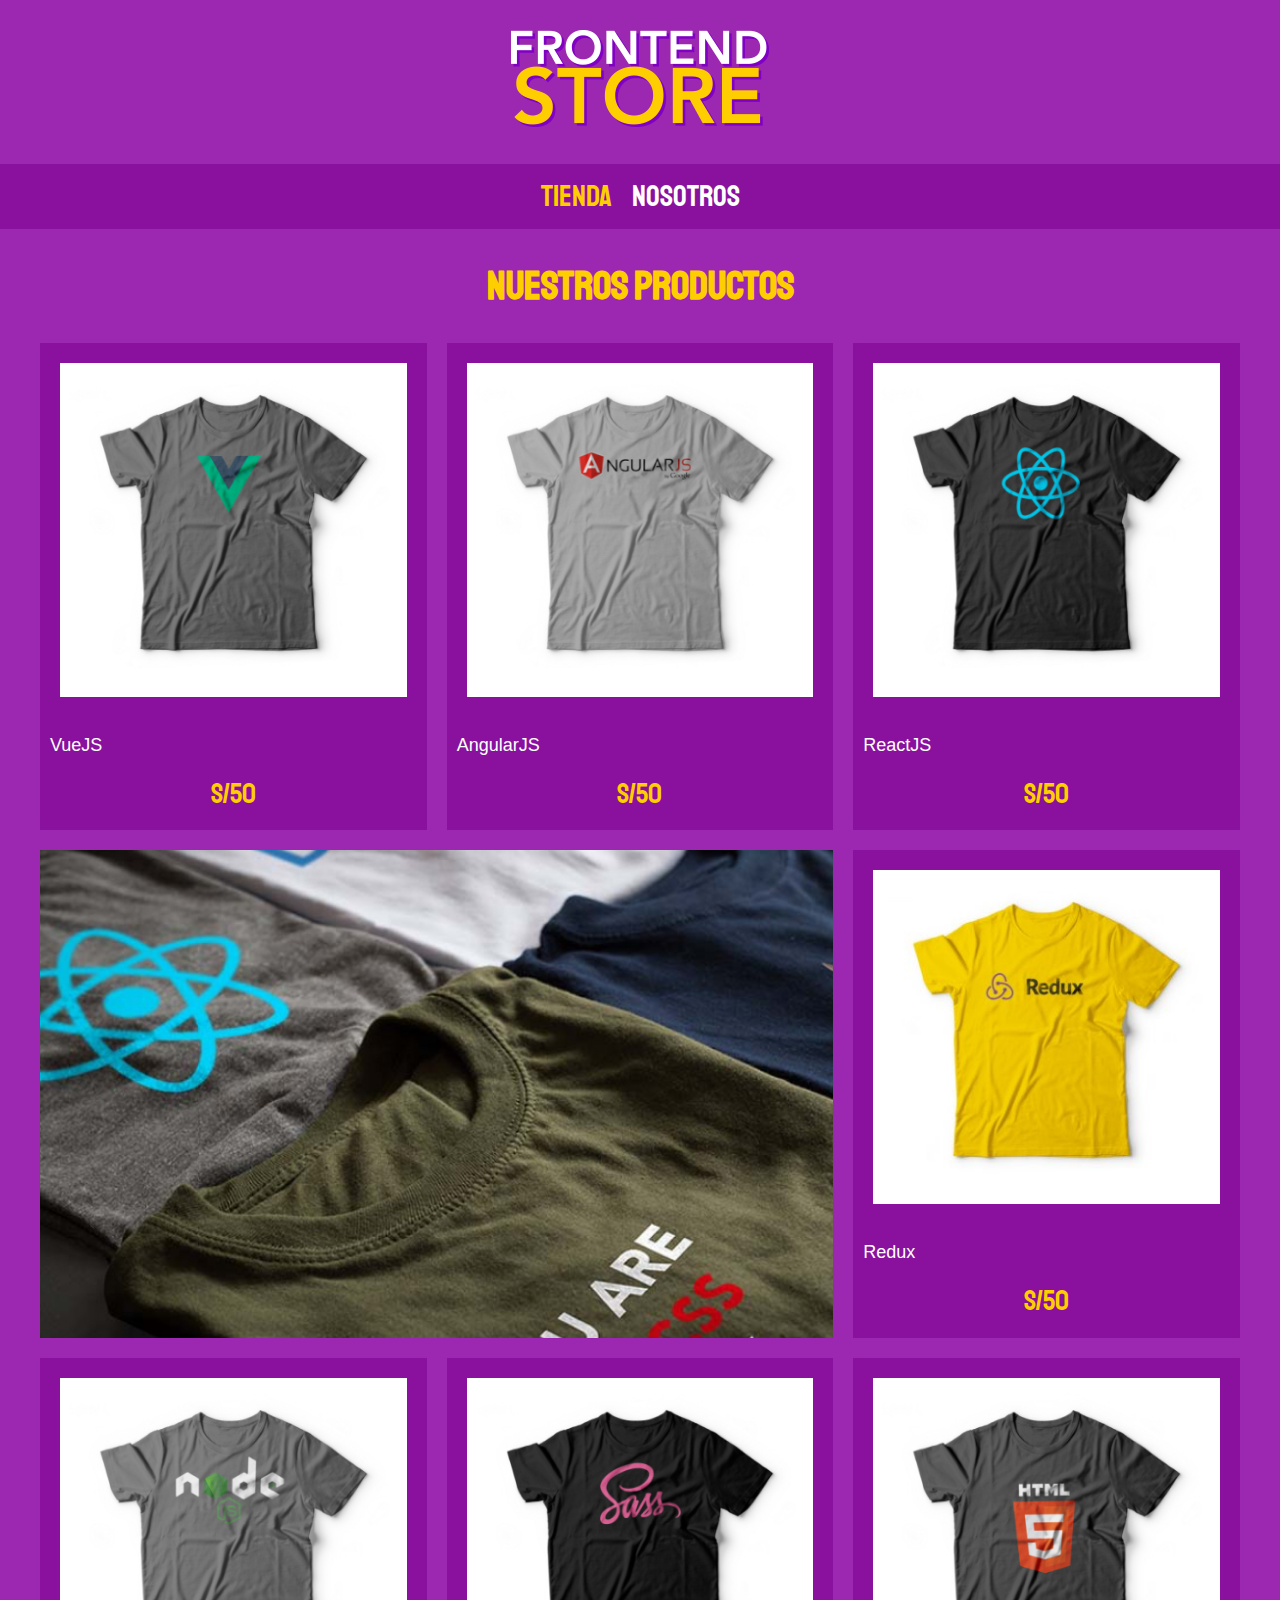
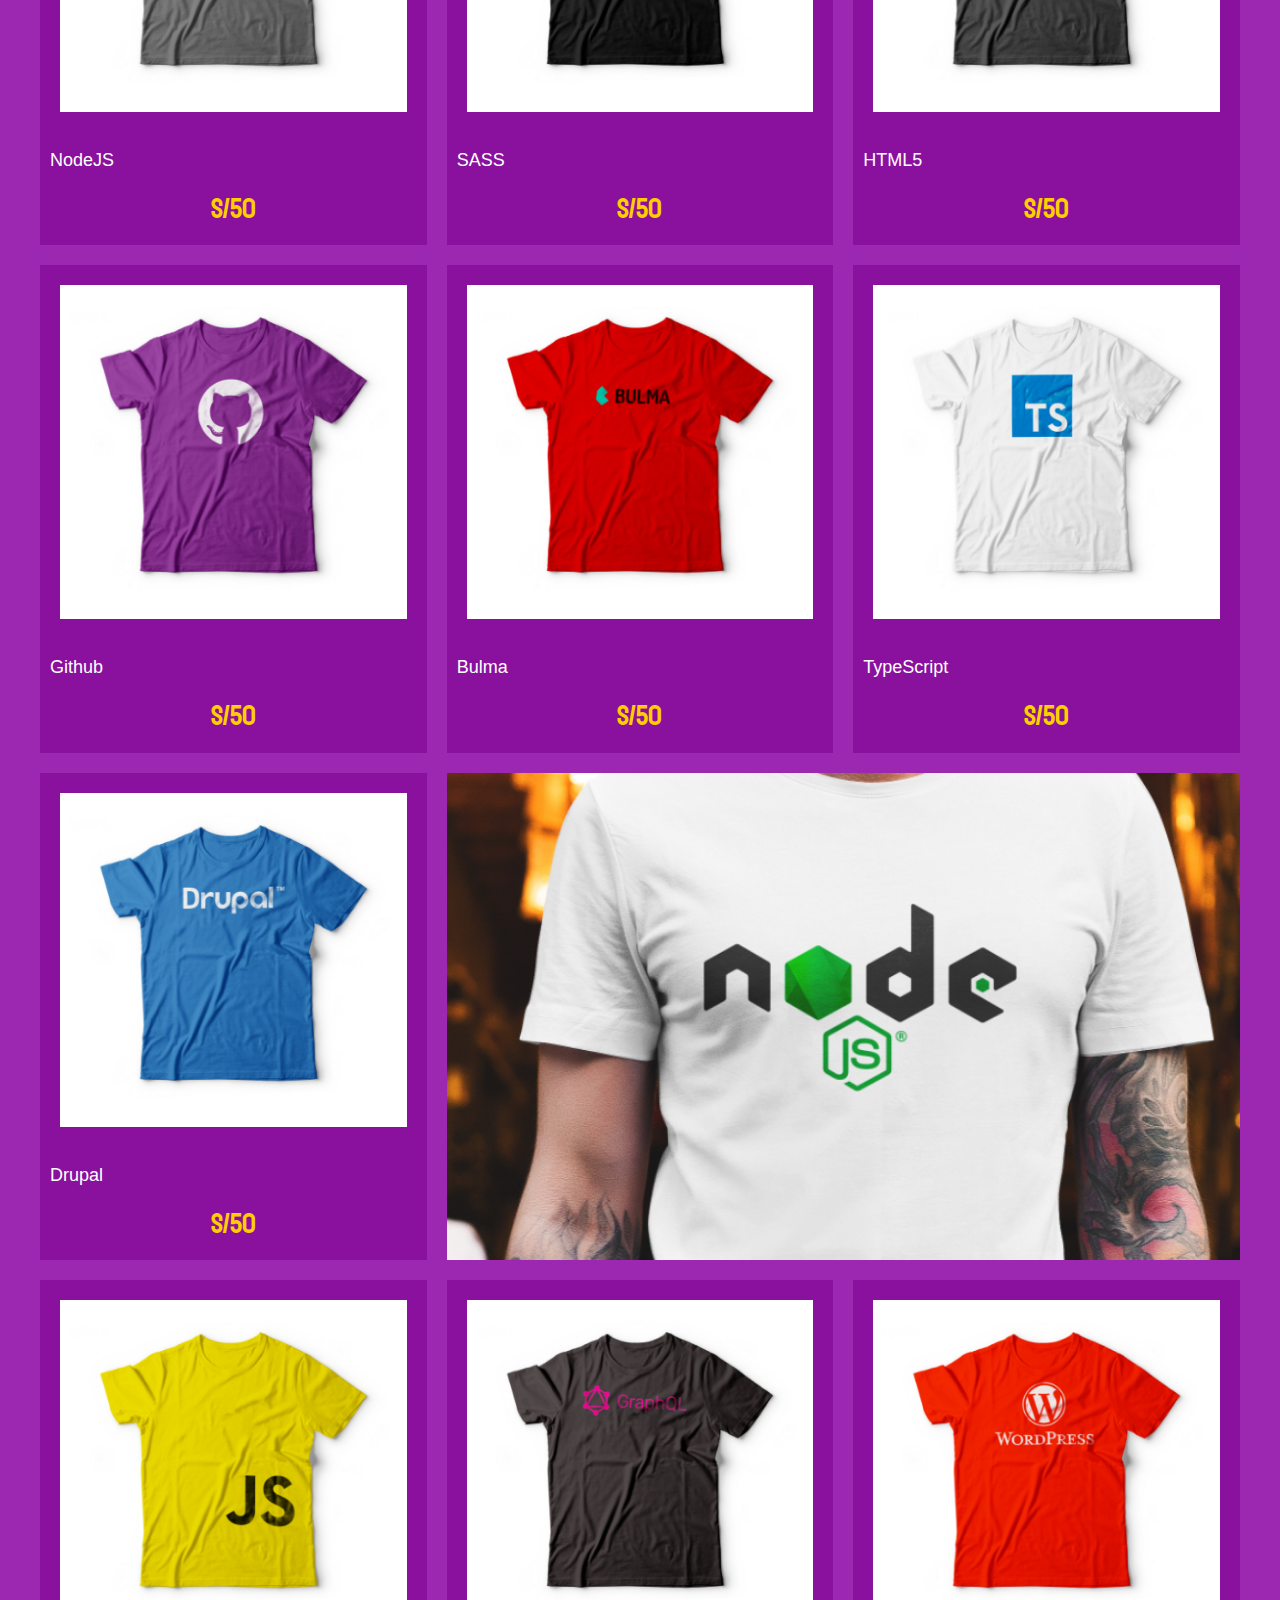
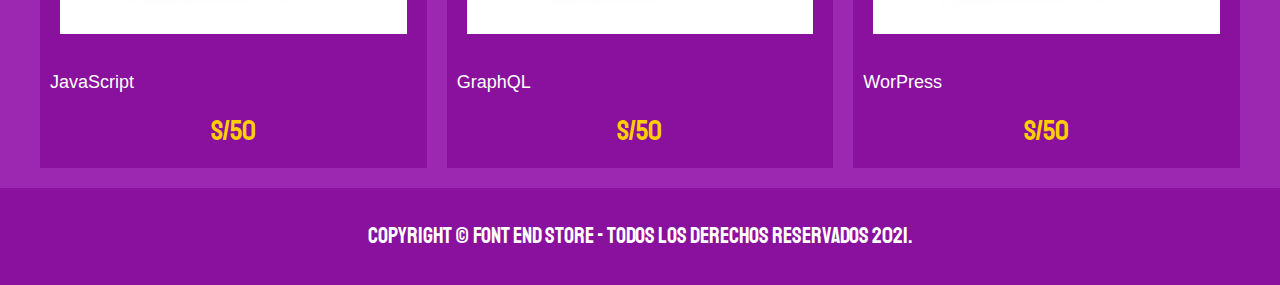
<file: index.html>
<!DOCTYPE html>
<html lang="en">
<head>
    <meta charset="UTF-8">
    <meta http-equiv="X-UA-Compatible" content="IE=edge">
    <meta name="viewport" content="width=device-width, initial-scale=1.0">
    <link rel="shortcut icon" href="img/logo.png" type="image/x-icon">
    <title>FrontEnd Store</title>
    <link rel="stylesheet" href="css/normalize.css">
    <link rel="preconnect" href="https://fonts.googleapis.com">
    <link rel="preconnect" href="https://fonts.gstatic.com" crossorigin>
    <link href="https://fonts.googleapis.com/css2?family=Staatliches&display=swap" rel="stylesheet">
    <link rel="stylesheet" href="css/style.css">
   
</head>
<body>
    <header class="header"> <!-- bloque -->
        <a href="index.html">
            <img class="header__logo" src="img/logo.png" alt="Logotipo"> <!--alt texto alternativo - elemento de este bloque "header" -->
        </a>
    </header>
   
    <nav class="navegacion"> <!-- bloque -->
        <a class="navegacion__enlace navegacion__enlace--activo" href="#">Tienda</a><!-- elemento -->
        <a class="navegacion__enlace" href="nosotros.html">Nosotros</a>
    </nav>

    <main class="contenedor">
        <h1>Nuestros Productos</h1>

        <div class="grid">
            <div class="producto">
                <a href="producto.html">
                    <img class="producto" src="img/1.jpg" alt="imagen camisa">
                    <div class="producto_informacion">
                        <p class="producto_nombre">VueJS</p>
                        <p class="producto__precio">S/50</p>
                    </div>
                </a>
            </div> <!--.producto-->

            <div class="producto">
                <a href="producto.html">
                    <img class="producto" src="img/2.jpg" alt="imagen camisa">
                    <div class="producto_informacion">
                        <p class="producto_nombre">AngularJS</p>
                        <p class="producto__precio">S/50</p>
                    </div>
                </a>
            </div> <!--.producto-->

            <div class="producto">
                <a href="producto.html">
                    <img class="producto" src="img/3.jpg" alt="imagen camisa">
                    <div class="producto_informacion">
                        <p class="producto_nombre">ReactJS</p>
                        <p class="producto__precio">S/50</p>
                    </div>
                </a>
            </div> <!--.producto-->

            <div class="producto">
                <a href="producto.html">
                    <img class="producto" src="img/4.jpg" alt="imagen camisa">
                    <div class="producto_informacion">
                        <p class="producto_nombre">Redux</p>
                        <p class="producto__precio">S/50</p>
                    </div>
                </a>
            </div> <!--.producto-->

            <div class="producto">
                <a href="producto.html">
                    <img class="producto" src="img/5.jpg" alt="imagen camisa">
                    <div class="producto_informacion">
                        <p class="producto_nombre">NodeJS</p>
                        <p class="producto__precio">S/50</p>
                    </div>
                </a>
            </div> <!--.producto-->

            <div class="producto">
                <a href="producto.html">
                    <img class="producto" src="img/6.jpg" alt="imagen camisa">
                    <div class="producto_informacion">
                        <p class="producto_nombre">SASS</p>
                        <p class="producto__precio">S/50</p>
                    </div>
                </a>
            </div> <!--.producto-->

            <div class="producto">
                <a href="producto.html">
                    <img class="producto" src="img/7.jpg" alt="imagen camisa">
                    <div class="producto_informacion">
                        <p class="producto_nombre">HTML5</p>
                        <p class="producto__precio">S/50</p>
                    </div>
                </a>
            </div> <!--.producto-->

            <div class="producto">
                <a href="producto.html">
                    <img class="producto" src="img/8.jpg" alt="imagen camisa">
                    <div class="producto_informacion">
                        <p class="producto_nombre">Github</p>
                        <p class="producto__precio">S/50</p>
                    </div>
                </a>
            </div> <!--.producto-->

            <div class="producto">
                <a href="producto.html">
                    <img class="producto" src="img/9.jpg" alt="imagen camisa">
                    <div class="producto_informacion">
                        <p class="producto_nombre">Bulma</p>
                        <p class="producto__precio">S/50</p>
                    </div>
                </a>
            </div> <!--.producto-->

            <div class="producto">
                <a href="producto.html">
                    <img class="producto" src="img/10.jpg" alt="imagen camisa">
                    <div class="producto_informacion">
                        <p class="producto_nombre">TypeScript</p>
                        <p class="producto__precio">S/50</p>
                    </div>
                </a>
            </div> <!--.producto-->

            <div class="producto">
                <a href="producto.html">
                    <img class="producto" src="img/11.jpg" alt="imagen camisa">
                    <div class="producto_informacion">
                        <p class="producto_nombre">Drupal</p>
                        <p class="producto__precio">S/50</p>
                    </div>
                </a>
            </div> <!--.producto-->

            <div class="producto">
                <a href="producto.html">
                    <img class="producto" src="img/12.jpg" alt="imagen camisa">
                    <div class="producto_informacion">
                        <p class="producto_nombre">JavaScript</p>
                        <p class="producto__precio">S/50</p>
                    </div>
                </a>
            </div> <!--.producto-->

            <div class="producto">
                <a href="producto.html">
                    <img class="producto" src="img/13.jpg" alt="imagen camisa">
                    <div class="producto_informacion">
                        <p class="producto_nombre">GraphQL</p>
                        <p class="producto__precio">S/50</p>
                    </div>
                </a>
            </div> <!--.producto-->

            <div class="producto">
                <a href="producto.html">
                    <img class="producto" src="img/14.jpg" alt="imagen camisa">
                    <div class="producto_informacion">
                        <p class="producto_nombre">WorPress</p>
                        <p class="producto__precio">S/50</p>
                    </div>
                </a>
            </div> <!--.producto-->

            <div class="grafico grafico--camisas"></div>
            <div class="grafico grafico--node"></div>

        </div>

        
    </main>

    <footer class="footer"> <!-- bloque -->
        <p class="footer__texto">Copyright © Font End Store - Todos los derechos Reservados 2021.</p> <!-- elemento -->
    </footer>
</body>
</html>
</file>
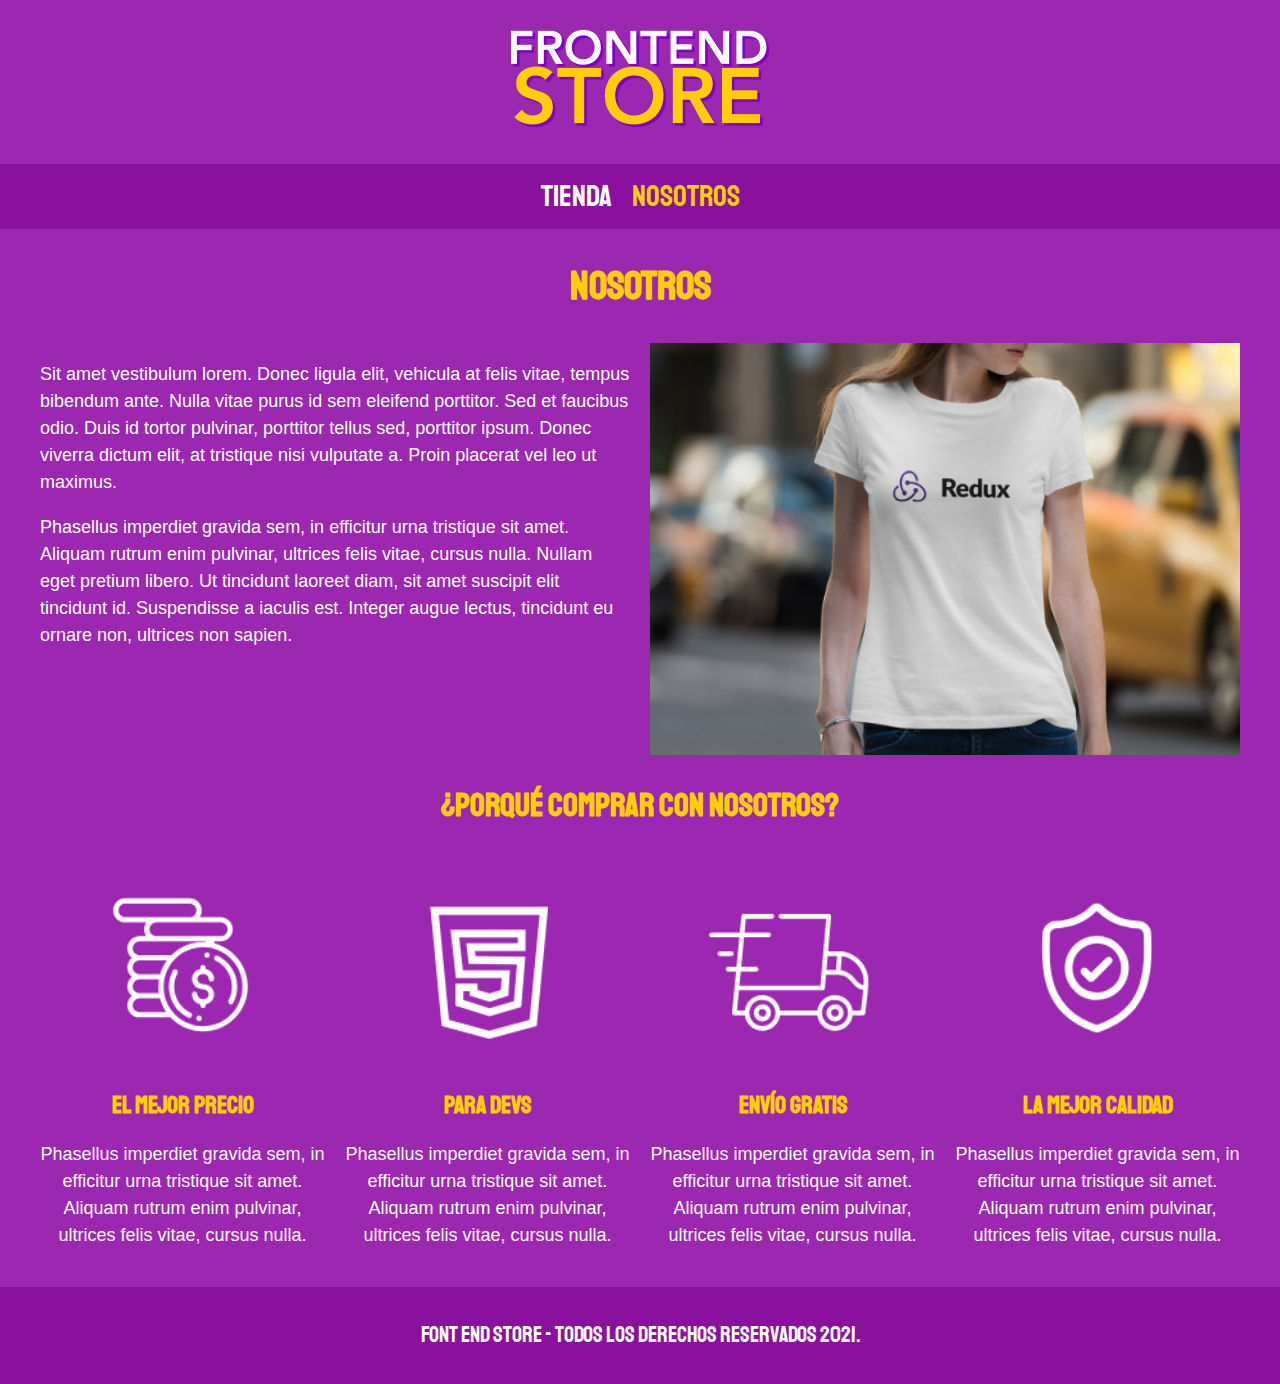
<file: nosotros.html>
<!DOCTYPE html>
<html lang="en">
<head>
    <meta charset="UTF-8">
    <meta http-equiv="X-UA-Compatible" content="IE=edge">
    <meta name="viewport" content="width=device-width, initial-scale=1.0">
    <link rel="shortcut icon" href="img/logo.png" type="image/x-icon">
    <title>FrontEnd Store</title>
    <link rel="stylesheet" href="css/normalize.css">
    <link rel="preconnect" href="https://fonts.googleapis.com">
    <link rel="preconnect" href="https://fonts.gstatic.com" crossorigin>
    <link href="https://fonts.googleapis.com/css2?family=Staatliches&display=swap" rel="stylesheet">
    <link rel="stylesheet" href="css/style.css">
   
</head>
<body>
    <header class="header">
        <a href="index.html">
            <img class="header__logo" src="img/logo.png" alt="Logotipo"> <!--alt texto alternativo -->
        </a>
    </header>
   
    <nav class="navegacion">
        <a class="navegacion__enlace" href="index.html">Tienda</a>
        <a class="navegacion__enlace navegacion__enlace--activo" href="nosotros.html">Nosotros</a>
    </nav>

    <main class="contenedor">
        <h1>Nosotros</h1>

        <div class="nosotros">
            <div class="nostros__contenido">
                <p>Sit amet vestibulum lorem. Donec ligula elit, vehicula at felis vitae, tempus bibendum ante. Nulla vitae purus id sem eleifend porttitor. 
                Sed et faucibus odio. Duis id tortor pulvinar, porttitor tellus sed, porttitor ipsum. Donec viverra dictum elit, at tristique nisi vulputate a. 
                Proin placerat vel leo ut maximus.</p>

                <p>Phasellus imperdiet gravida sem, in efficitur urna tristique sit amet. Aliquam rutrum enim pulvinar, ultrices felis vitae, cursus nulla. 
                Nullam eget pretium libero. Ut tincidunt laoreet diam, sit amet suscipit elit tincidunt id. Suspendisse a iaculis est. 
                Integer augue lectus, tincidunt eu ornare non, ultrices non sapien.</p>
                
            </div>
            <img class="nosotros__imagen" src="img/nosotros.jpg" alt="imagen nosotros">
        </div>

    </main>
    
    <section class="contenedor comprar">
        <h2 class="comprar__titulo">¿Porqué comprar con nosotros?</h2>

        <div class="bloques">
            <div class="bloque">
                <img class="bloque__imagen" src="img/icono_1.png" alt="porque comprar">
                <h3 class="bloque__titulo">El Mejor Precio</h3>
                <p>Phasellus imperdiet gravida sem, in efficitur urna tristique sit amet. Aliquam rutrum enim pulvinar, ultrices felis vitae, cursus nulla.
               </p>
            </div> <!--.bloque-->

            <div class="bloque">
                <img class="bloque__imagen" src="img/icono_2.png" alt="porque comprar">
                <h3 class="bloque__titulo">Para Devs</h3>
                <p>Phasellus imperdiet gravida sem, in efficitur urna tristique sit amet. Aliquam rutrum enim pulvinar, ultrices felis vitae, cursus nulla. 
                    </p>
            </div> <!--.bloque-->

            <div class="bloque">
                <img class="bloque__imagen" src="img/icono_3.png" alt="porque comprar">
                <h3 class="bloque__titulo">Envío Gratis</h3>
                <p>Phasellus imperdiet gravida sem, in efficitur urna tristique sit amet. Aliquam rutrum enim pulvinar, ultrices felis vitae, cursus nulla. 
                    </p>
            </div> <!--.bloque-->

            <div class="bloque">
                <img class="bloque__imagen" src="img/icono_4.png" alt="porque comprar">
                <h3 class="bloque__titulo">La Mejor Calidad</h3>
                <p>Phasellus imperdiet gravida sem, in efficitur urna tristique sit amet. Aliquam rutrum enim pulvinar, ultrices felis vitae, cursus nulla. 
                    </p>
            </div> <!--.bloque-->

        </div> <!--.bloques-->
    </section>

    <footer class="footer">
        <p class="footer__texto">Font End Store - Todos los derechos Reservados 2021.</p>
    </footer>
</body>
</html>
</file>
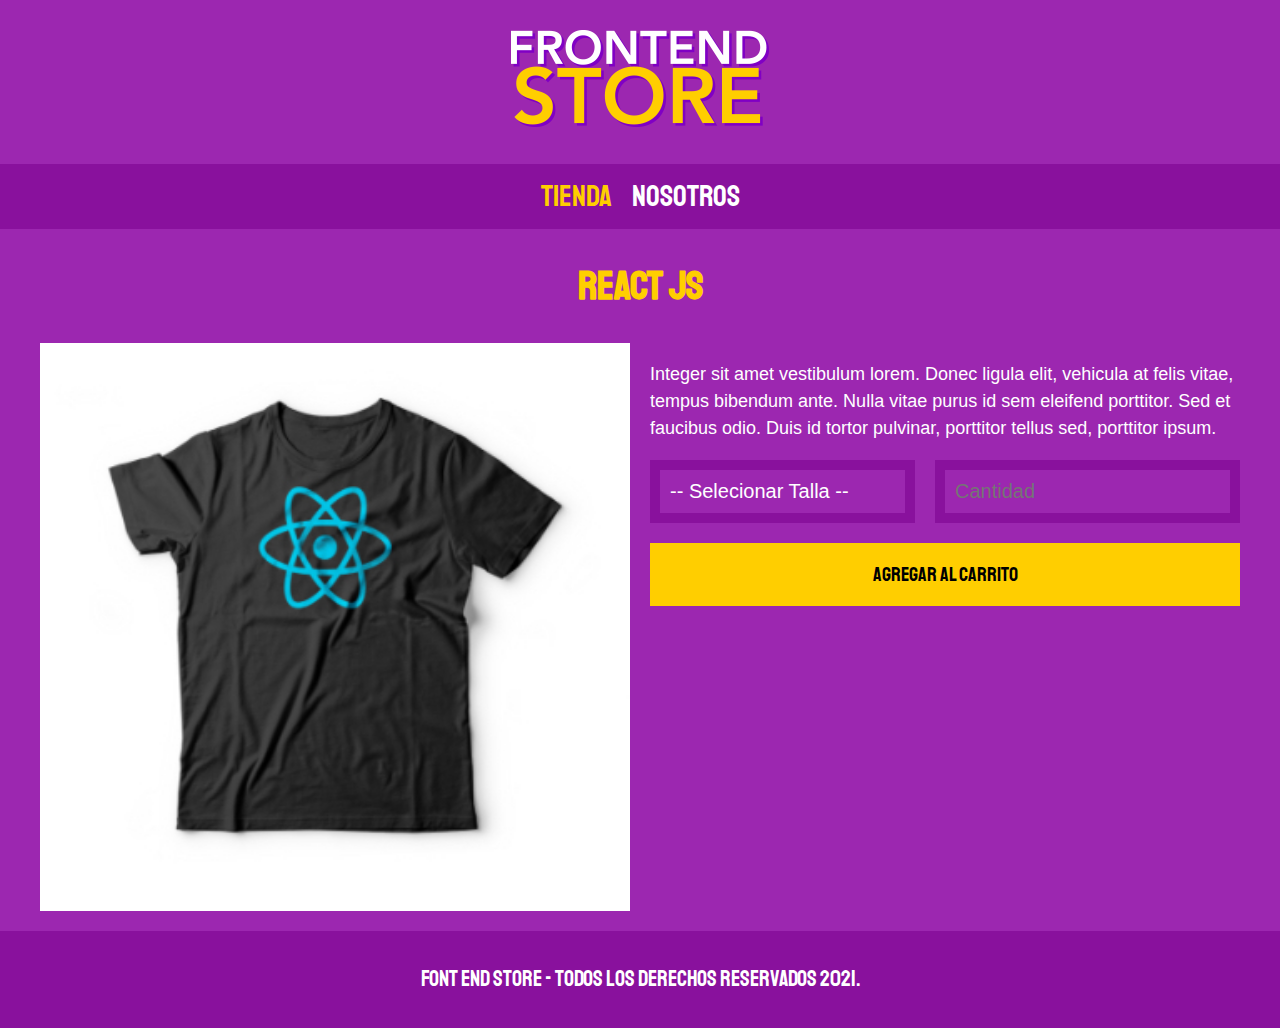
<file: producto.html>
<!DOCTYPE html>
<html lang="en">
<head>
    <meta charset="UTF-8">
    <meta http-equiv="X-UA-Compatible" content="IE=edge">
    <meta name="viewport" content="width=device-width, initial-scale=1.0">
    <link rel="shortcut icon" href="img/logo.png" type="image/x-icon">
    <title>FrontEnd Store</title>
    <link rel="stylesheet" href="css/normalize.css">
    <link rel="preconnect" href="https://fonts.googleapis.com">
    <link rel="preconnect" href="https://fonts.gstatic.com" crossorigin>
    <link href="https://fonts.googleapis.com/css2?family=Staatliches&display=swap" rel="stylesheet">
    <link rel="stylesheet" href="css/style.css">
   
</head>
<body>
    <header class="header">
        <a href="index.html">
            <img class="header__logo" src="img/logo.png" alt="Logotipo"> <!--alt texto alternativo -->
        </a>
    </header>
   
    <nav class="navegacion">
        <a class="navegacion__enlace navegacion__enlace--activo" href="index.html">Tienda</a>
        <a class="navegacion__enlace" href="nosotros.html">Nosotros</a>
    </nav>

    <main class="contenedor">
        <h1>React JS</h1>

        <div class="camisa">
            <img src="img/3.jpg" alt="Imagen del Producto" class="camisa__imagen">

            <div class="camisa__contenido">
                <p>Integer sit amet vestibulum lorem. Donec ligula elit, vehicula at felis vitae, tempus bibendum ante. 
                    Nulla vitae purus id sem eleifend porttitor. 
                    Sed et faucibus odio. Duis id tortor pulvinar, porttitor tellus sed, porttitor ipsum.</p>
                    
                    <form class="formulario">
                        <select class="formulario__campo">
                            <option disabled selected>-- Selecionar Talla --</option>
                            <option>Chica</option>
                            <option>Mediana</option>
                            <option>Grande</option>
                        </select>
                        <input class="formulario__campo" type="number" placeholder="Cantidad" min="1"> <!-- step="10" saltos de 10 en 10 -->
                        <input class="formulario__submit" type="submit" value="Agregar al Carrito">
                    </form>
            </div>
        </div>

    </main>

    <footer class="footer">
        <p class="footer__texto">Font End Store - Todos los derechos Reservados 2021.</p>
    </footer>
</body>
</html>
</file>
<file: css/style.css>
/* Custom Properties */
:root{
    --primario: #9C27B0;
    /* --primarioblack: #72727D; */
    --primarioOscuro: #89119D;
    --secundario: #FFCE00;
    --secundarioOscuro: rgb(233, 187,2);
    --blanco: #FFF;
    --negro: #000;

    --fuentePrincipal: 'Staatliches', cursive;

}

html {
    box-sizing: border-box;
    font-size: 62.5%;
}
*, *:before, *:after {
    box-sizing: inherit;
}

/** Globales **/
body{
    background-color: var(--primario);
    font-size: 1.6rem;
    line-height: 1.5;
}

p{
    font-size: 1.8rem;
    font-family: Arial, Helvetica, sans-serif;
    color: var(--blanco);
}

a{
    text-decoration: none;
}

img{
    /* max-width: 100%; */
    width: 100%;
}

.contenedor{
    max-width: 120rem;
    margin: 0 auto;
}

h1, h2, h3{
    text-align: center;
    color: var(--secundario);
    font-family: var(--fuentePrincipal);
}

h1{
    font-size: 4rem;
}

h2{
    font-size: 3.2rem;
}

h3{
    font-size: 2.4rem;
}

/** Header **/
.header{
    display: flex;
    justify-content: center;
}
.header__logo{
    margin: 3rem 0;
}

/** Footer **/
.footer{
    background-color: var(--primarioOscuro);
    padding: 1rem 0;
    margin-top: 2rem;
}

.footer__texto{
    font-family: var(--fuentePrincipal);
    text-align: center;
    font-size: 2.2rem;
}
/** Navegacion **/
.navegacion{
    background-color: var(--primarioOscuro);
    padding: 1rem 0;
    display: flex;
    justify-content: center;
    gap: 2rem; /** Separación forma nueva **/
}

.navegacion__enlace{
    font-family: var(--fuentePrincipal);
    color: var(--blanco);
    font-size: 3rem;
    /* margin-right: 2rem; */
}

/* last-of-type seleciona el ultimo elemento  */
/* .navegacion__enlace:last-of-type{ 
    margin-right: 0;
} */

.navegacion__enlace--activo,
.navegacion__enlace:hover{
    color:var(--secundario)
}

/** Grid **/ 
/* Si vas a centrar contenido haslo con flexbox, pero si vas a posicionar elementos con grid es mas sencillo */ 
.grid{
    display: grid;
    grid-template-columns: repeat(2, 1fr);
    /* column-gap: 2rem;  Separación entre columnas 
    row-gap: 2rem; */
    gap: 2rem; /* agregar separación entre elementos */
}

@media (min-width: 768px) {
    .grid{
        grid-template-columns: repeat(3, 1fr);
    }
}


/** Productos **/
.producto{
    background-color: var(--primarioOscuro);
    padding: 1rem;
}

/* .producto__imagen{
    width: 100%;
} */

.producto__nombre{
    font-size: 4rem;
}

.producto__precio{
    font-size: 2.8rem;
    color: var(--secundario);
}

.producto__nombre,
.producto__precio{
    font-family: var(--fuentePrincipal);
    margin: 1rem 0;
    text-align: center;
    line-height: 1.2; /* interlineado */
}

/** Graficos **/
.grafico{
    min-height: 30rem;
    background-repeat: no-repeat; /* para no repetir la imagen */
    background-size: cover; /* Para tomar todo el espacio disponible */
    grid-column: 1 / 3;
}

.grafico--camisas{
    grid-row: 2 / 3; /* numeros de arriba hacia abajo */
    /* grid-column: 1 / 3;  numeros de arriba de izquierda a derecha */
    background-image: url(../img/grafico1.jpg);
}

.grafico--node{
    background-image: url(../img/grafico2.jpg);
    /* grid-column: 1 / 3; */
    grid-row: 8 / 9;
}

@media (min-width: 768px) {
    .grafico--node{
        grid-row: 5 / 6;
        grid-column: 2 /4;
    }
}


/* 005 Introducción a BEM */

/** Nosotros **/
.nosotros{
    display: grid;
    grid-template-rows: repeat(2, auto);
}

@media (min-width: 768px) {
    .nosotros{
        grid-template-columns: repeat(2, 1fr);
        column-gap: 2rem;
    }
       
}

.nosotros__imagen{
    grid-row: 1 / 2;
    /* width: 100%; */
}

@media (min-width: 768px) {
    .nosotros__imagen{
        grid-column: 2 / 3;
    }
    
}

/** Bloques **/
.bloques{
    display: grid;
    grid-template-columns: repeat(2, 1fr);
    gap: 2rem;
}

@media (min-width: 768px) {
    .bloques{
        grid-template-columns: repeat(4, 1fr);        
    }
}
.bloque{
    text-align: center;
}

/* .bloque__imagen{
    width: 80%;
} */

.bloque__titulo{
    margin: 0;

}

/** Pagina del Producto **/
@media (min-width: 768px) {
    .camisa{
        display: grid;
        grid-template-columns: repeat(2, 1fr);
        column-gap: 2rem;
    }
}

.formulario{
    display: grid;
    grid-template-columns: repeat(2, 1fr);
    gap: 2rem;
}

.formulario__campo{
    /* border-color: var(--primarioOscuro);
    border-width: 1rem;
    border-style: solid; /* línea sólida */ 
     
    border: 1rem solid var(--primarioOscuro);
   background-color: transparent;
   color: var(--blanco);
   font-size: 2rem;
   font-family: Arial, Helvetica, sans-serif;
   padding: 1rem;
   appearance: none;
}

.formulario__submit{
    background-color: var(--secundario);
    border: none;
    font-size: 2rem;
    font-family: var(--fuentePrincipal);
    padding: 2rem;
    transition: background-color .1s ease; /* transicion que va un color a otro y que propiedad va a revisar */
    /* transition: font-size .1s ease; */
    grid-column: 1 / 3;
}

.formulario__submit:hover{
    font-size: 2.4rem;
    cursor: pointer;
    background-color: var(--secundarioOscuro);
}
</file>
